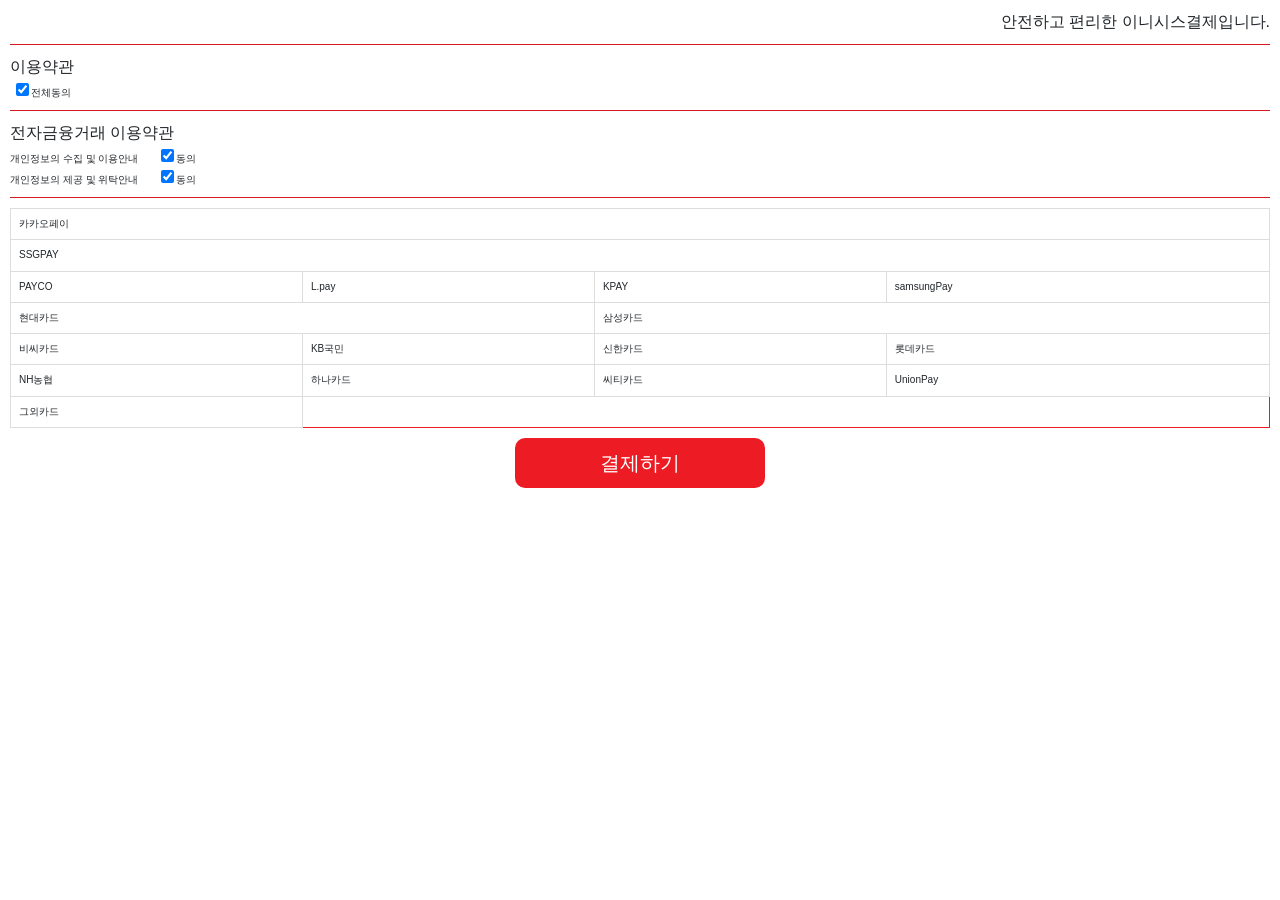
<file: app/templates/app/pay.html>
<!DOCTYPE html>
<html lang="en">
<head>
    <meta charset="UTF-8">
    <meta name="viewport" content="width=device-width, initial-scale=1.0">
    <link rel="stylesheet" href="https://stackpath.bootstrapcdn.com/bootstrap/3.4.1/css/bootstrap.min.css">
    <link rel="stylesheet" href="https://stackpath.bootstrapcdn.com/bootstrap/3.4.1/css/bootstrap-theme.min.css">
    <link rel="stylesheet" href="https://stackpath.bootstrapcdn.com/font-awesome/4.7.0/css/font-awesome.min.css">
    <script src="https://code.jquery.com/jquery-3.4.1.min.js"></script>
    <script src="https://stackpath.bootstrapcdn.com/bootstrap/3.4.1/js/bootstrap.min.js"></script>
    <link rel="stylesheet" href="https://maxcdn.bootstrapcdn.com/bootstrap/4.0.0/css/bootstrap.min.css"
        integrity="sha384-Gn5384xqQ1aoWXA+058RXPxPg6fy4IWvTNh0E263XmFcJlSAwiGgFAW/dAiS6JXm" crossorigin="anonymous">
        <link rel="stylesheet" href="https://cdnjs.cloudflare.com/ajax/libs/font-awesome/5.8.2/css/all.min.css"/>
    <title>결제창</title>
    <style>
        hr {
            background-color: #ed1c24;
        }

        table {
            border: 1px solid #ed1c24;
            border-collapse: collapse;
          }

        th, td {
        border: 1px solid #ed1c24;
        }

        .boldtxt {
            font-size:medium;
            font-weight: 100;
        }

        .btn {
            width: 250px;
            height: 50px;
            border-radius: 10px;
            border-color: #ed1c24;
            font-size: 20px;
            color: #ffffff;
            background-color: #ed1c24;
            border:0;
            outline:0;
        }

    </style>
</head>
<body>
    <script>
        $(document).ready(function(){
            $("#payBtn").click(function(){
                $("#div2").css("display", "block");
                $("#div1").css("display", "none");
            });
        });

        $(document).ready(function(){
            $("#ok").click(function(){
                self.close();
            });
        });
    </script>
    <div class="p-3" id="div1">
        <div class="boldtxt" style="text-align: right;">안전하고 편리한 이니시스결제입니다.</div>
        <hr>
        <div class="boldtxt" style="text-align: left;">이용약관</div>
        &nbsp;&nbsp;<input type="checkbox" checked> 전체동의
        <hr>
        <div class="boldtxt" style="text-align: left;">전자금융거래 이용약관</div>
        <div style="text-align: left;">개인정보의 수집 및 이용안내&nbsp;&nbsp;&nbsp;&nbsp;&nbsp;&nbsp;&nbsp;&nbsp;<input type="checkbox" checked>  동의</div>
        <div style="text-align: left;">개인정보의 제공 및 위탁안내&nbsp;&nbsp;&nbsp;&nbsp;&nbsp;&nbsp;&nbsp;&nbsp;<input type="checkbox" checked>  동의</div>
        <hr>
        <table class="table table-bordered" style="border: 1px solid #ed1c24;">
            <tbody>
              <tr>
                <td colspan="4">카카오페이</td>
              </tr>
              <tr>
                <td colspan="4">SSGPAY</td>
              </tr>
              <tr>
                <td>PAYCO</td>
                <td>L.pay</td>
                <td>KPAY</td>
                <td>samsungPay</td>
              </tr>
              <tr>
                <td colspan="2">현대카드</td>
                <td colspan="2">삼성카드</td>
              </tr>
              <tr>
                <td>비씨카드</td>
                <td>KB국민</td>
                <td>신한카드</td>
                <td>롯데카드</td>
              </tr>
              <tr>
                <td>NH농협</td>
                <td>하나카드</td>
                <td>씨티카드</td>
                <td>UnionPay</td>
              </tr>
              <tr>
                <td>그외카드</td>
              </tr>
            </tbody>
        </table>
        <div style="text-align: center;">
            <button id="payBtn"class="btn">결제하기</button>
        </div>
    </div>
    <div id="div2" style="text-align: center; display:none;">
        <div style="font-size: 40px; margin-top:150px;">결제가 완료되었습니다.</div>
        <button class="btn m-3" id="ok">결제하기</button>
    </div>
</body>
</html>
</file>
